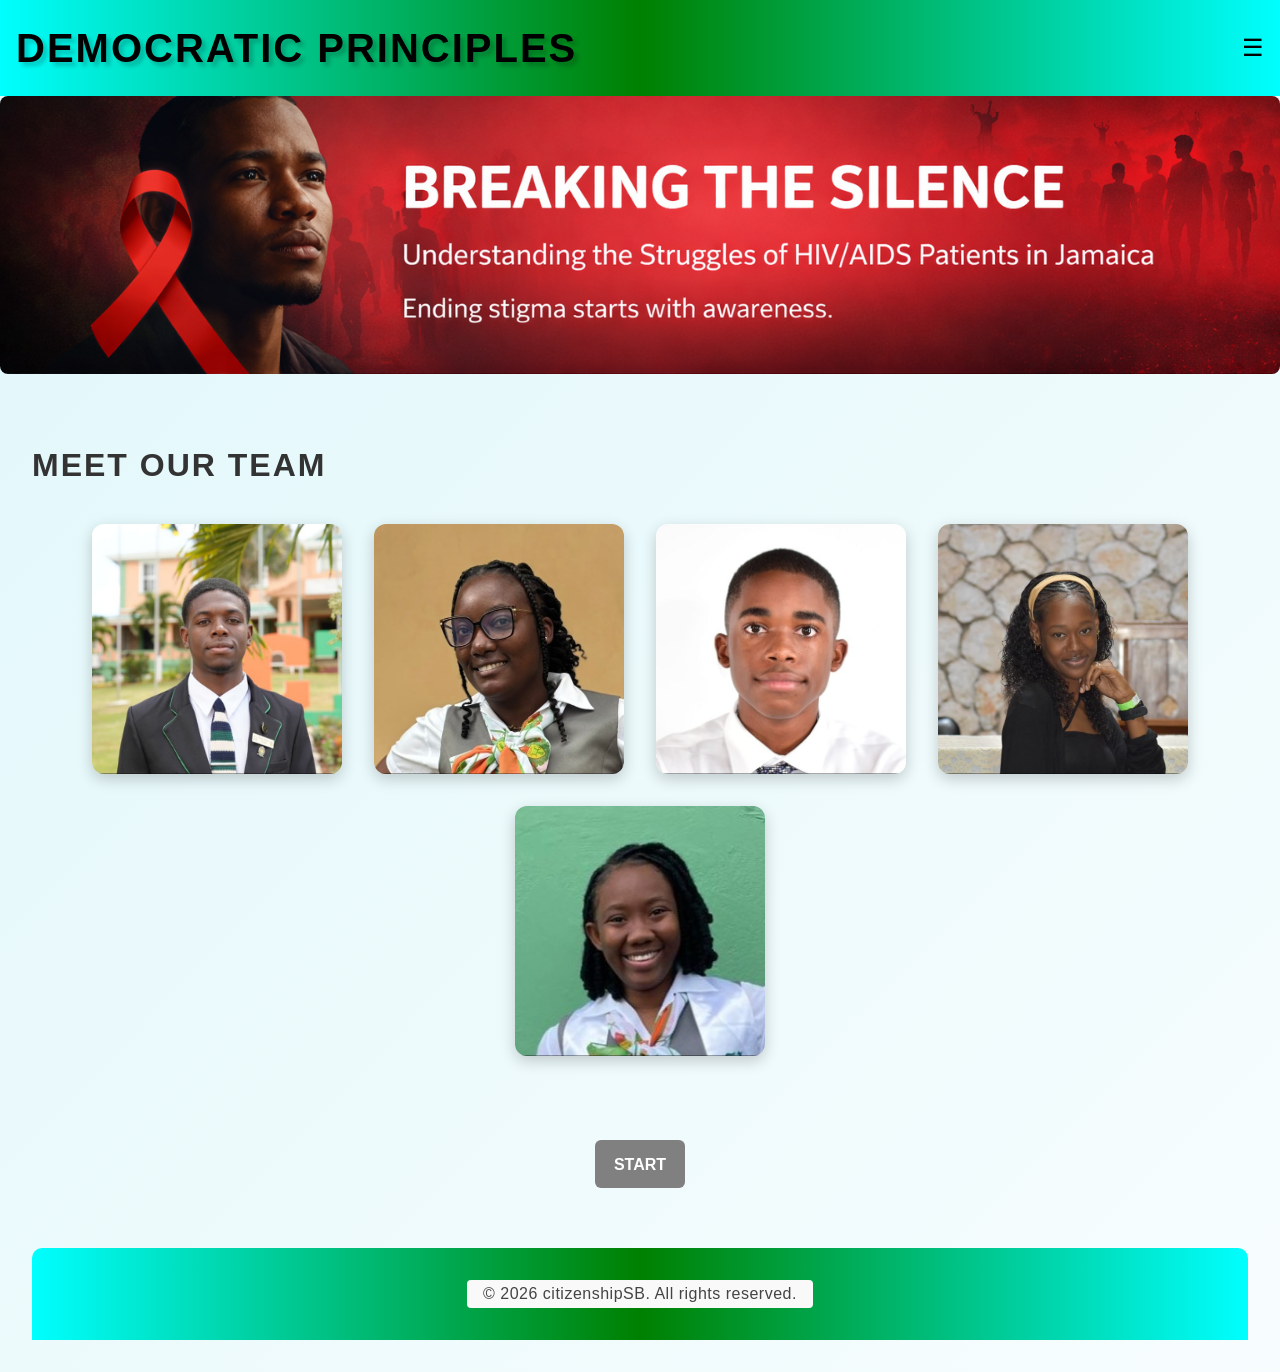
<file: index.html>
<!DOCTYPE html>
<html lang="en">
<head>
  <meta charset="UTF-8">
  <meta name="viewport" content="width=device-width, initial-scale=1.0">
  <title>Democratic Principles</title>
  <link rel="stylesheet" href="style.css">
</head>
<body>
  <!-- Header -->
  <header>
    <h1>DEMOCRATIC PRINCIPLES</h1>
    <nav>
      <div class="hamburger" onclick="toggleMenu()">☰</div>
      <ul id="menu">
        <li><a href="index.html">Home</a></li>
        <li><a href="TASK1.html">Read</a></li>
        <li><a href="TASK5.html">Bibliography</a></li>
      </ul>
    </nav>
  </header>

  <!-- Slideshow Banner -->
  <section class="slideshow">
    <div class="slides fade">
      <img src="banner1.png" alt="Cyan Banner">
    </div>
    <div class="slides fade">
      <img src="banner2.png" alt="Pink Banner">
    </div>
    <div class="slides fade">
      <img src="banner3.png" alt="Green Banner">
    </div>
  </section>

  <!-- Body Content -->
  <main>
    <article>
      <h2About US</h2>

<section class="team">
  <h2>Meet Our Team</h2>
  <div class="team-container">
    <!-- Member 1 -->
    <div class="member">
      <img src="member1.jpeg" alt="Member 1">
      <div class="overlay">
        <h3>Phillip Walker</h3>
        <p><strong>ID:</strong> CH23000439</p>

      </div>
    </div>

    <!-- Member 2 -->
    <div class="member">
      <img src="member5.jpeg" alt="Member 2">
      <div class="overlay">
        <h3>Anakay Richards</h3>
        <p><strong>ID:</strong> CH23000292</p>
         </div>
    </div>

    <!-- Member 3 -->
    <div class="member">
      <img src="member2.jpeg" alt="Member 3">
      <div class="overlay">
        <h3>Ajahni Muschette</h3>
        <p><strong>ID:</strong> CH23000254</p>
         </div>
    </div>

    <!-- Member 4 -->
    <div class="member">
      <img src="member4.jpeg" alt="Member 4">
      <div class="overlay">
        <h3>Riana Maxwell</h3>
        <p><strong>ID:</strong> CH23000022</p>
        
      </div>
    </div>

    <!-- Member 5 -->
    <div class="member">
      <img src="member3.jpeg" alt="Member 5">
      <div class="overlay">
        <h3>Elizabeth Johnson</h3>
        <p><strong>ID:</strong> Ch23000088</p>
      </div>
    </div>
  </div>
</section>
<br><br><br>
<div class="btn-center">
    <a href="TASK1.html" class="btn gray"><b>START</b></a>
  </div><br><br>
  <!-- Footer -->
  <footer>
    <p>&copy; 2026 citizenshipSB. All rights reserved.</p>
  </footer>


  <script src="Functions.js"></script>
</body>
</html>
</file>
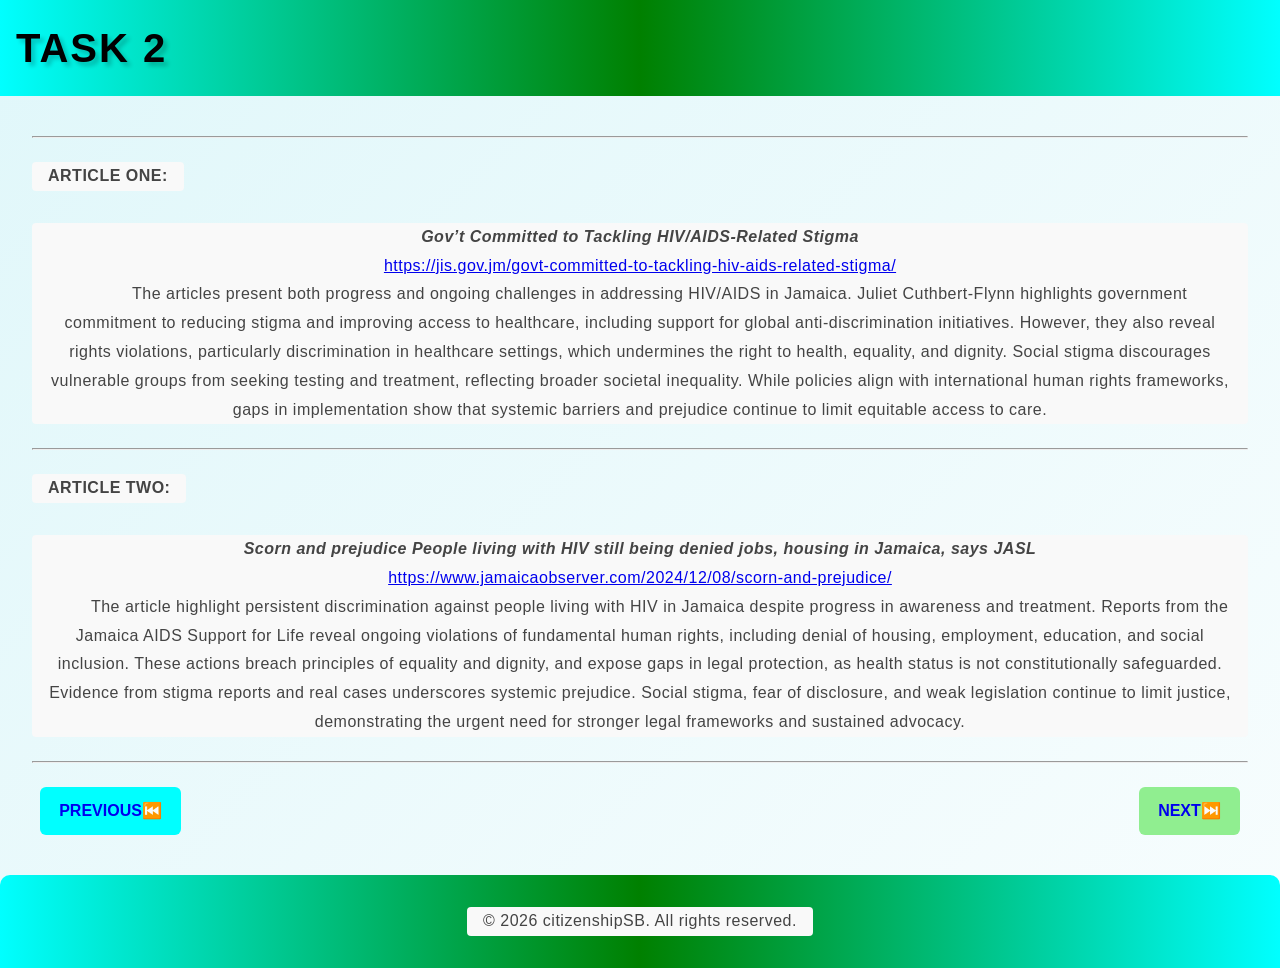
<file: TASK2.html>
<!DOCTYPE html>
<html lang="en">
<head>
  <meta charset="UTF-8">
  <meta name="viewport" content="width=device-width, initial-scale=1.0">
  <title>Democratic Principles</title>
  <link rel="stylesheet" href="style.css">
</head>
<body>
  <!-- Header -->
  <header>
    <h1>TASK 2</h1>
      </header>

 
  <!-- Body Content -->
  <main>
    <article>
	<hr>
      <p><B>ARTICLE ONE: </B></p>
      <p>
<i><b>Gov’t Committed to Tackling HIV/AIDS-Related Stigma</b></i><br>

<a href="https://jis.gov.jm/govt-committed-to-tackling-hiv-aids-related-stigma/">https://jis.gov.jm/govt-committed-to-tackling-hiv-aids-related-stigma/</a><br>

&nbsp;&nbsp;&nbsp;&nbsp;&nbsp;&nbsp;&nbsp;&nbsp;The articles present both progress and ongoing challenges in addressing HIV/AIDS in Jamaica. Juliet Cuthbert-Flynn highlights government commitment to reducing stigma and improving access to healthcare, including support for global anti-discrimination initiatives. However, they also reveal rights violations, particularly discrimination in healthcare settings, which undermines the right to health, equality, and dignity. Social stigma discourages vulnerable groups from seeking testing and treatment, reflecting broader societal inequality. While policies align with international human rights frameworks, gaps in implementation show that systemic barriers and prejudice continue to limit equitable access to care.
      </p>
<hr>
   <p><B>ARTICLE TWO: </B></p>
      <p>
<i><b>Scorn and prejudice
People living with HIV still being denied jobs, housing in Jamaica, says JASL</b></i><br>

<a href="https://www.jamaicaobserver.com/2024/12/08/scorn-and-prejudice/">https://www.jamaicaobserver.com/2024/12/08/scorn-and-prejudice/</a><br>

&nbsp;&nbsp;&nbsp;&nbsp;&nbsp;&nbsp;&nbsp;&nbsp;The article highlight persistent discrimination against people living with HIV in Jamaica despite progress in awareness and treatment. Reports from the Jamaica AIDS Support for Life reveal ongoing violations of fundamental human rights, including denial of housing, employment, education, and social inclusion. These actions breach principles of equality and dignity, and expose gaps in legal protection, as health status is not constitutionally safeguarded. Evidence from stigma reports and real cases underscores systemic prejudice. Social stigma, fear of disclosure, and weak legislation continue to limit justice, demonstrating the urgent need for stronger legal frameworks and sustained advocacy.
      </p>
<hr>
<div class="buttons">
  <div class="btn-left">
    <a href="TASK1.html" class="btn cyan"><b>PREVIOUS⏮️</b></a>
  </div>

  <div class="btn-right">
    <a href="TASK3.html" class="btn green"><b>NEXT⏭️</b></a>
  </div>
</div>

    </article>
  </main>

  <!-- Footer -->
  <footer>
    <p>&copy; 2026 citizenshipSB. All rights reserved.</p>
  </footer>

  <script src="Functions.js"></script>
</body>
</html>
</file>
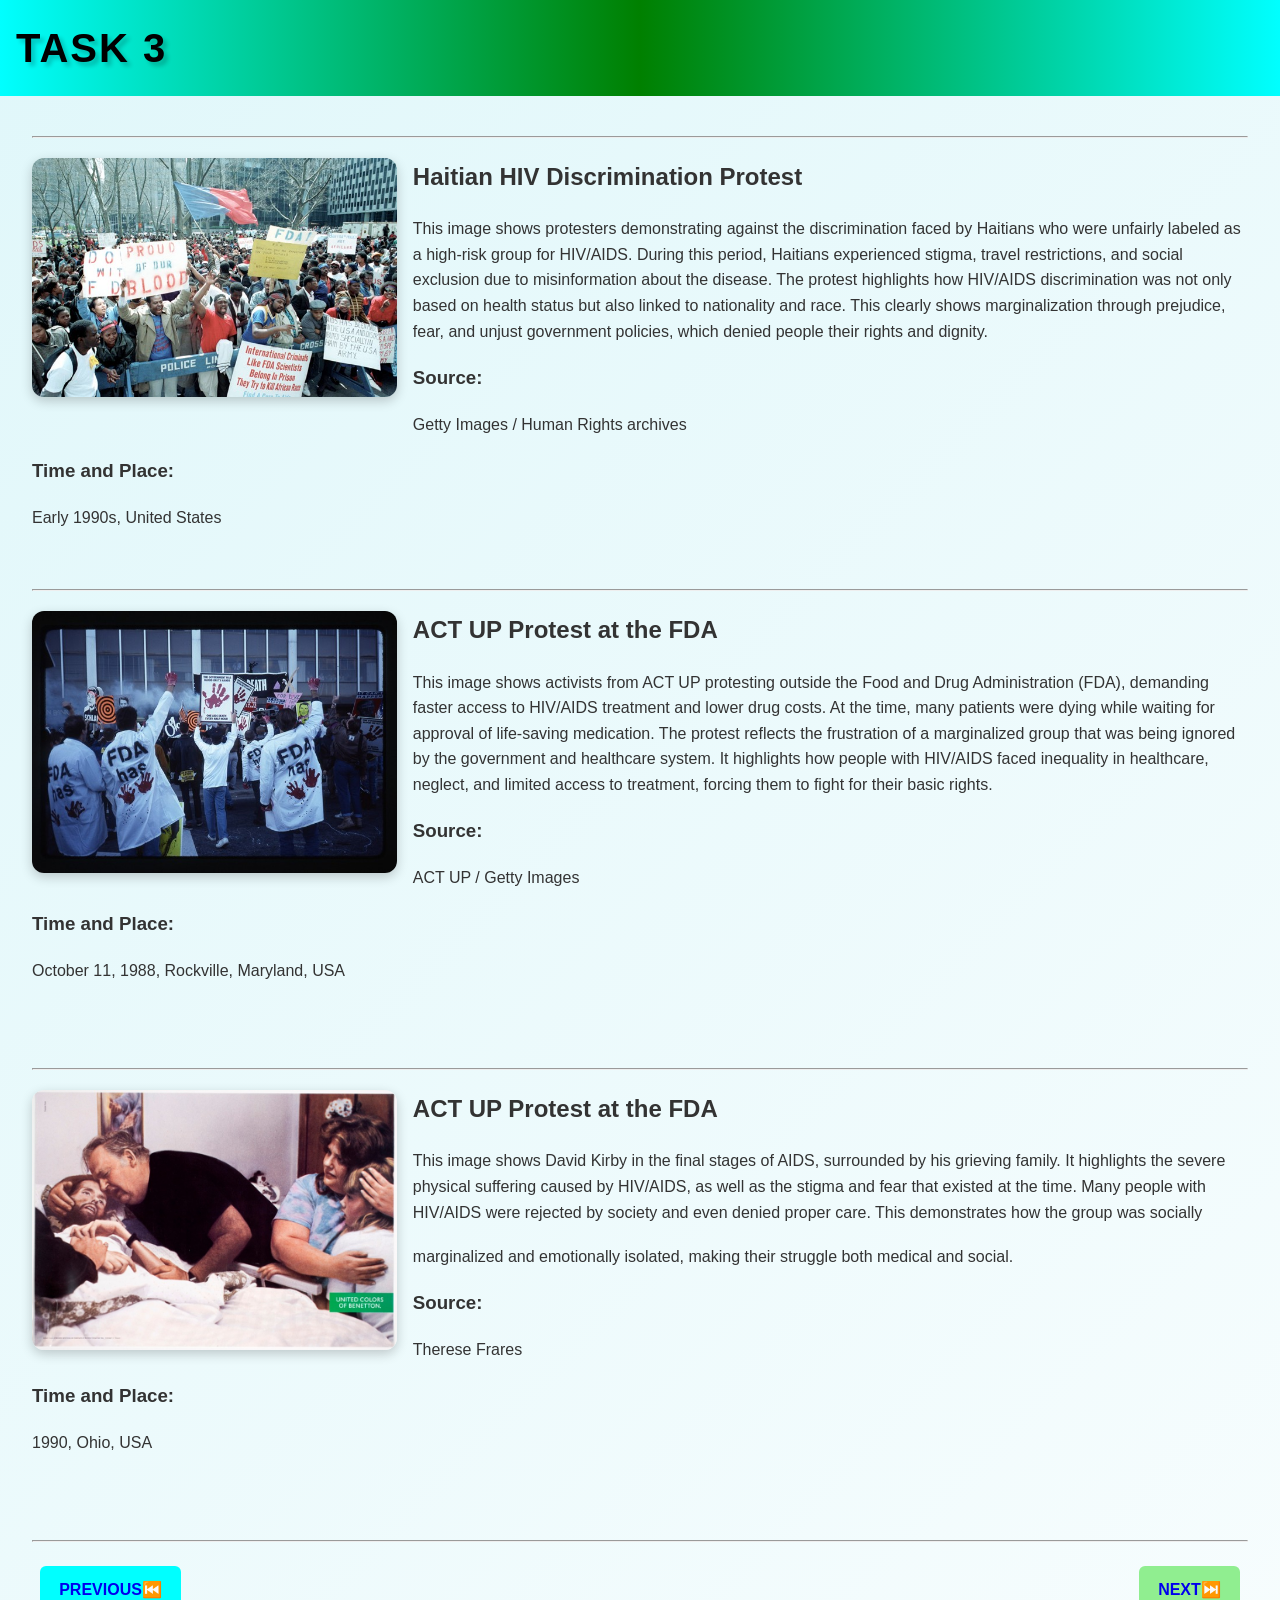
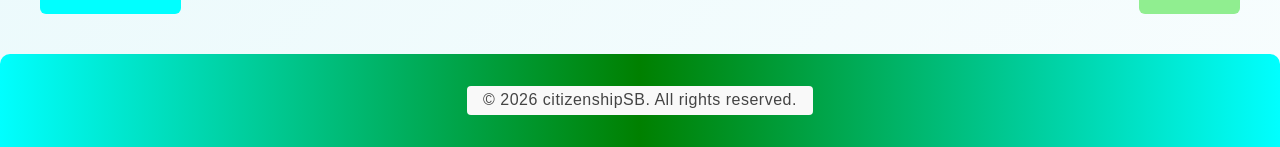
<file: TASK3.html>
<!DOCTYPE html>
<html lang="en">
<head>
  <meta charset="UTF-8">
  <meta name="viewport" content="width=device-width, initial-scale=1.0">
  <title>Democratic Principles</title>
  <link rel="stylesheet" href="style.css">
</head>
<body>
  <!-- Header -->
  <header>
    <h1>TASK 3</h1>
     </header>

  
  <!-- Body Content -->
  <main>
    <article>
    
<hr>
<div class="image-paragraph">
  <img src="img1.jpg" alt="Profile Image">
<h2>Haitian HIV Discrimination Protest </h2>
  <p2>
This image shows protesters demonstrating against the discrimination faced by Haitians who were unfairly labeled as a high-risk group for HIV/AIDS. During this period, Haitians experienced stigma, travel restrictions, and social exclusion due to misinformation about the disease. The protest highlights how HIV/AIDS discrimination was not only based on health status but also linked to nationality and race. This clearly shows marginalization through prejudice, fear, and unjust government policies, which denied people their rights and dignity.
  </p2>
<h3>Source:</h3><p2>Getty Images / Human Rights archives</p2>
<h3>Time and Place:</h3>

<p2>Early 1990s, United States</p2>
</div><br><br>
<hr>
<div class="image-paragraph">
  <img src="img2.jpg" alt="Profile Image">
<h2>ACT UP Protest at the FDA </h2>
  <p2>
This image shows activists from ACT UP protesting outside the Food and Drug Administration (FDA), demanding faster access to HIV/AIDS treatment and lower drug costs. At the time, many patients were dying while waiting for approval of life-saving medication. The protest reflects the frustration of a marginalized group that was being ignored by the government and healthcare system. It highlights how people with HIV/AIDS faced inequality in healthcare, neglect, and limited access to treatment, forcing them to fight for their basic rights.  </p2>
<h3>Source:</h3><p2>ACT UP / Getty Images</p2>
<h3>Time and Place:</h3>

<p2>October 11, 1988, Rockville, Maryland, USA</p2>
</div><br><br><br>
<hr>
<div class="image-paragraph">
  <img src="img3.jpg" alt="Profile Image">
<h2>ACT UP Protest at the FDA </h2>
  <p2>
This image shows David Kirby in the final stages of AIDS, surrounded by his grieving family. It highlights the severe physical suffering caused by HIV/AIDS, as well as the stigma and fear that existed at the time. Many people with HIV/AIDS were rejected by society and even denied proper care. This demonstrates how the group was socially marginalized and emotionally isolated, making their struggle both medical and social.</p>
<h3>Source:</h3><p2>Therese Frares</p2>
<h3>Time and Place:</h3>

<p2>1990, Ohio, USA</p2>
</div><br><br><br>
</article>
<hr>
<div class="buttons">
  <div class="btn-left">
    <a href="TASK2.html" class="btn cyan"><b>PREVIOUS⏮️</b></a>
  </div>

  <div class="btn-right">
    <a href="TASK4.html" class="btn green"><b>NEXT⏭️</b></a>
  </div>
</div>
  </main>

  <!-- Footer -->
  <footer>
    <p>&copy; 2026 citizenshipSB. All rights reserved.</p>
  </footer>

  <script src="Functions.js"></script>
</body>
</html>
</file>
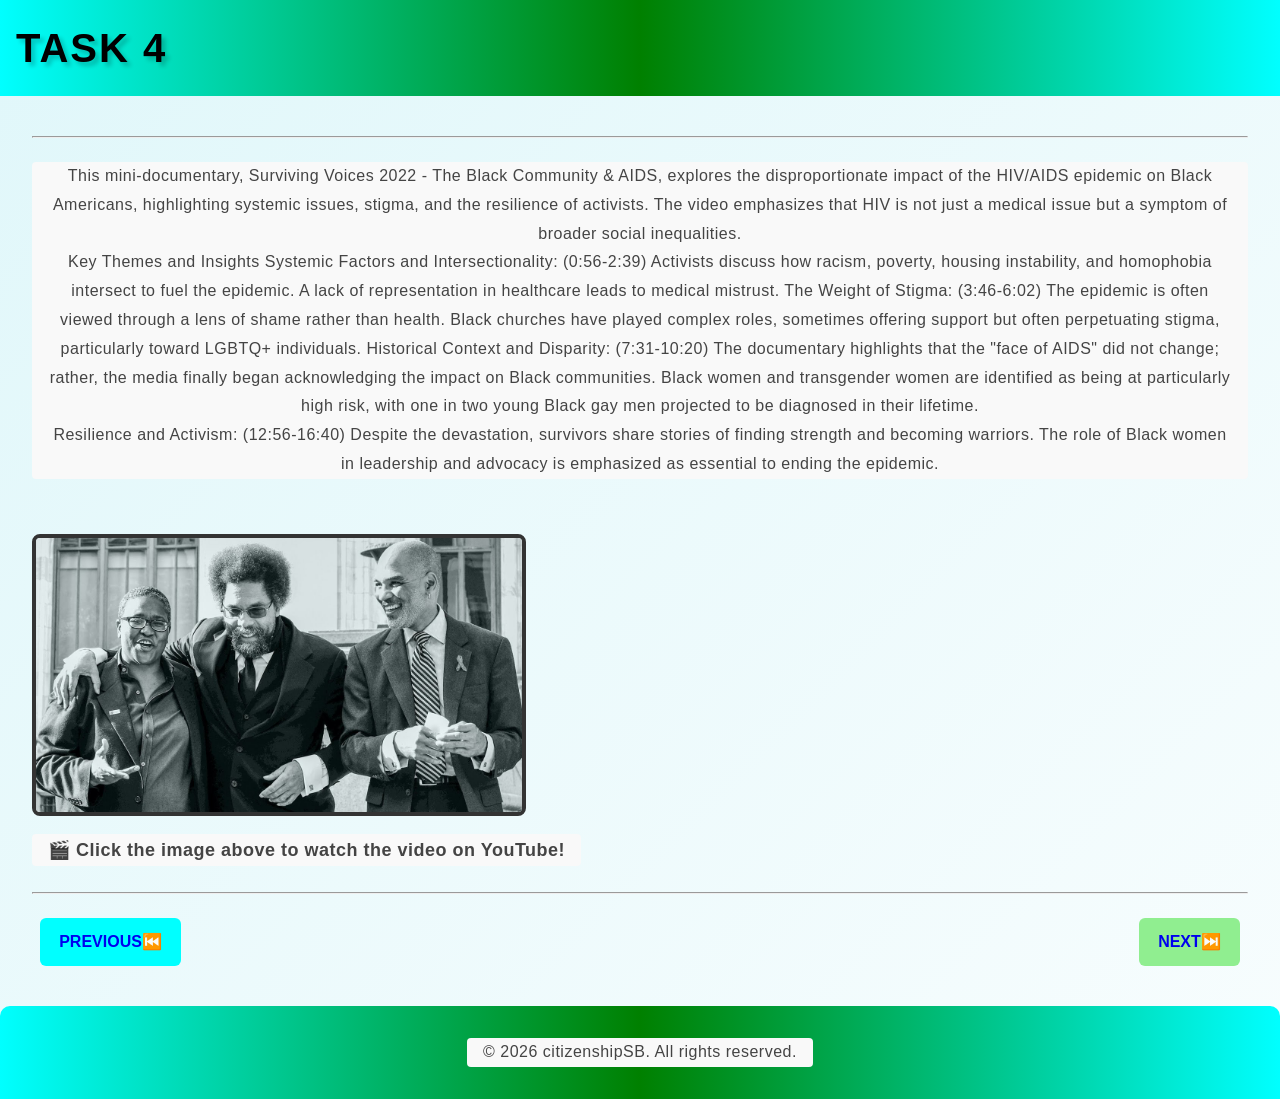
<file: TASK4.html>
<!DOCTYPE html>
<html lang="en">
<head>
  <meta charset="UTF-8">
  <meta name="viewport" content="width=device-width, initial-scale=1.0">
  <title>Democratic Principles</title>
  <link rel="stylesheet" href="style.css">
</head>
<body>
  <!-- Header -->
  <header>
    <h1>TASK 4</h1>
     </header>

  
  <!-- Body Content -->
  <main>
    <article>
    


<hr>
<p>This mini-documentary, Surviving Voices 2022 - The Black Community & AIDS, explores the disproportionate impact of the HIV/AIDS epidemic on Black Americans, highlighting systemic issues, stigma, and the resilience of activists. The video emphasizes that HIV is not just a medical issue but a symptom of broader social inequalities.
<br>
Key Themes and Insights
Systemic Factors and Intersectionality: (0:56-2:39) Activists discuss how racism, poverty, housing instability, and homophobia intersect to fuel the epidemic. A lack of representation in healthcare leads to medical mistrust.
The Weight of Stigma: (3:46-6:02) The epidemic is often viewed through a lens of shame rather than health. Black churches have played complex roles, sometimes offering support but often perpetuating stigma, particularly toward LGBTQ+ individuals.
Historical Context and Disparity: (7:31-10:20) The documentary highlights that the "face of AIDS" did not change; rather, the media finally began acknowledging the impact on Black communities. Black women and transgender women are identified as being at particularly high risk, with one in two young Black gay men projected to be diagnosed in their lifetime.<br>
Resilience and Activism: (12:56-16:40) Despite the devastation, survivors share stories of finding strength and becoming warriors. The role of Black women in leadership and advocacy is emphasized as essential to ending the epidemic.<p>
 <!-- YouTube video embed -->

<div class="video-link">
    <a href="https://www.youtube.com/watch?v=SokuRWJsG74" target="_blank">
      <img src="youtube.jpg" alt="Click to watch on YouTube">
    </a><br>
    <p>🎬 Click the image above to watch the video on YouTube!</p>
  </div>




<hr>
<div class="buttons">
  <div class="btn-left">
    <a href="TASK3.html" class="btn cyan"><b>PREVIOUS⏮️</b></a>
  </div>

  <div class="btn-right">
    <a href="TASK5.html" class="btn green"><b>NEXT⏭️</b></a>
  </div>
</div>
  </main>

  <!-- Footer -->
  <footer>
    <p>&copy; 2026 citizenshipSB. All rights reserved.</p>
  </footer>


  <script src="Functions.js"></script>
</body>
</html>
</file>
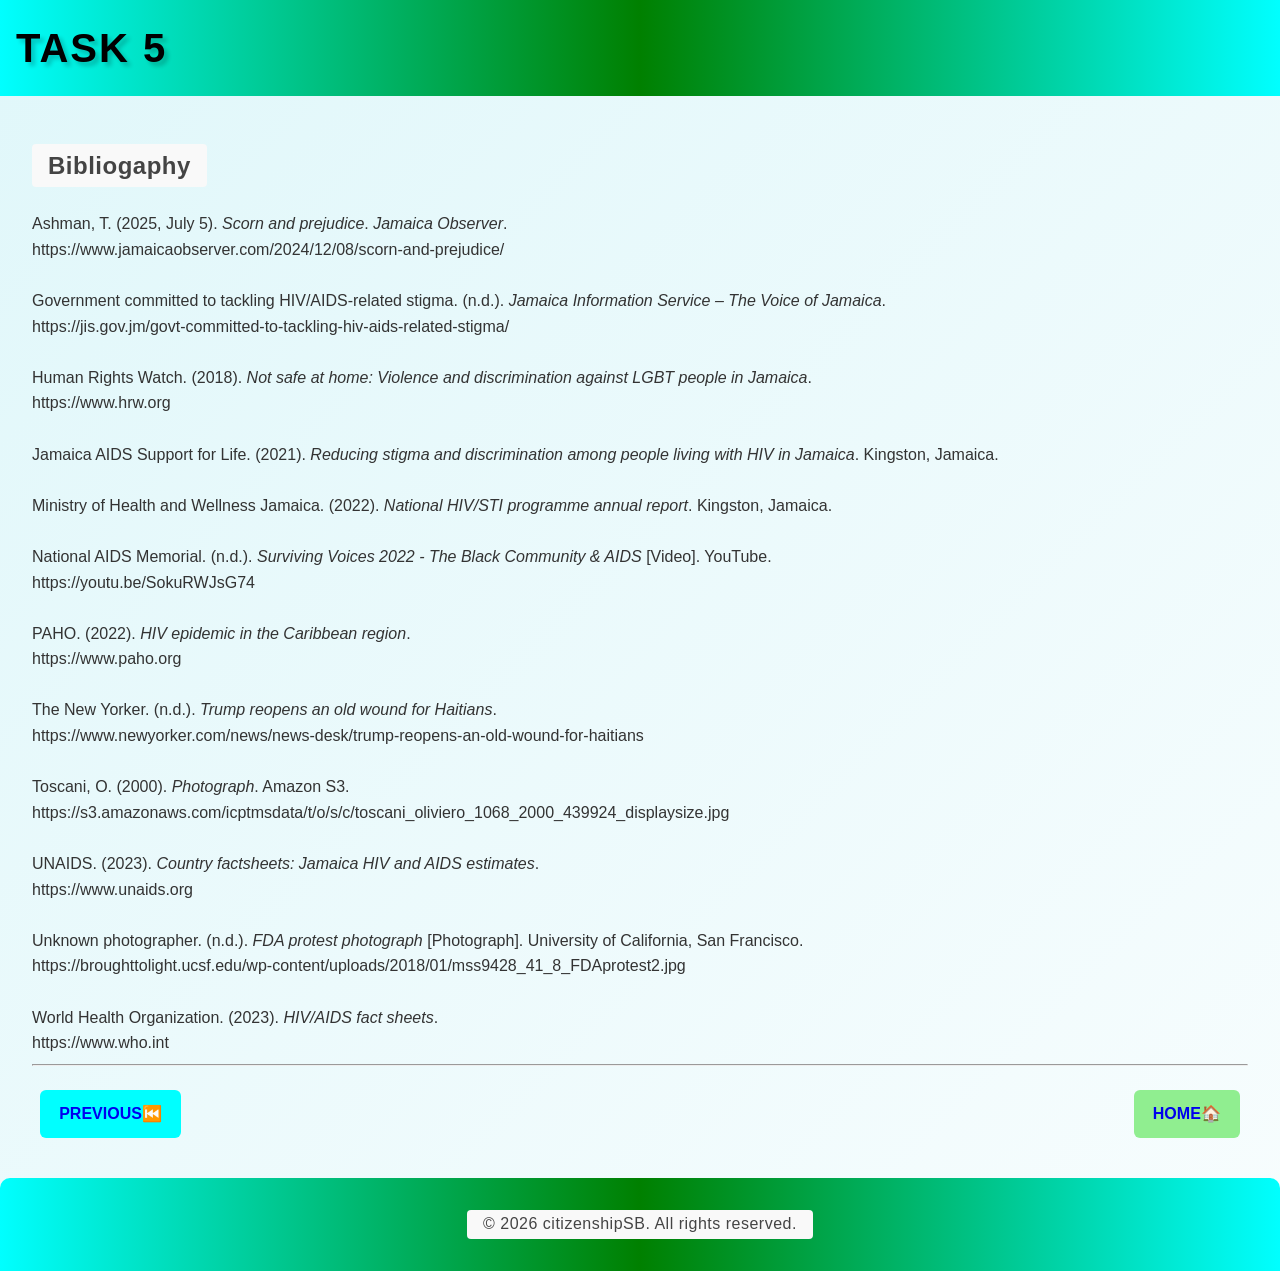
<file: TASK5.html>
<!DOCTYPE html>
<html lang="en">
<head>
  <meta charset="UTF-8">
  <meta name="viewport" content="width=device-width, initial-scale=1.0">
  <title>Democratic Principles</title>
  <link rel="stylesheet" href="style.css">
</head>
<body>
  <!-- Header -->
  <header>
    <h1>TASK 5</h1>
     </header>

  
  <!-- Body Content -->
  <main>
   
    



    <p style="text-align: center; font-size: 1.5rem;"><b>Bibliogaphy</b></p><br> 
<p2>
Ashman, T. (2025, July 5). <i>Scorn and prejudice</i>. <i>Jamaica Observer</i>.<br>
https://www.jamaicaobserver.com/2024/12/08/scorn-and-prejudice/<br><br>

Government committed to tackling HIV/AIDS-related stigma. (n.d.). <i>Jamaica Information Service – The Voice of Jamaica</i>.<br>
https://jis.gov.jm/govt-committed-to-tackling-hiv-aids-related-stigma/<br><br>

Human Rights Watch. (2018). <i>Not safe at home: Violence and discrimination against LGBT people in Jamaica</i>.<br>
https://www.hrw.org<br><br>

Jamaica AIDS Support for Life. (2021). <i>Reducing stigma and discrimination among people living with HIV in Jamaica</i>. Kingston, Jamaica.<br><br>

Ministry of Health and Wellness Jamaica. (2022). <i>National HIV/STI programme annual report</i>. Kingston, Jamaica.<br><br>

National AIDS Memorial. (n.d.). <i>Surviving Voices 2022 - The Black Community & AIDS</i> [Video]. YouTube.<br>
https://youtu.be/SokuRWJsG74<br><br>

PAHO. (2022). <i>HIV epidemic in the Caribbean region</i>.<br>
https://www.paho.org<br><br>

The New Yorker. (n.d.). <i>Trump reopens an old wound for Haitians</i>.<br>
https://www.newyorker.com/news/news-desk/trump-reopens-an-old-wound-for-haitians<br><br>

Toscani, O. (2000). <i>Photograph</i>. Amazon S3.<br>
https://s3.amazonaws.com/icptmsdata/t/o/s/c/toscani_oliviero_1068_2000_439924_displaysize.jpg<br><br>

UNAIDS. (2023). <i>Country factsheets: Jamaica HIV and AIDS estimates</i>.<br>
https://www.unaids.org<br><br>

Unknown photographer. (n.d.). <i>FDA protest photograph</i> [Photograph]. University of California, San Francisco.<br>
https://broughttolight.ucsf.edu/wp-content/uploads/2018/01/mss9428_41_8_FDAprotest2.jpg<br><br>

World Health Organization. (2023). <i>HIV/AIDS fact sheets</i>.<br>
https://www.who.int
</p2>
<hr>
<div class="buttons">
  <div class="btn-left">
    <a href="TASK4.html" class="btn cyan"><b>PREVIOUS⏮️</b></a>
  </div>
  
  <div class="btn-right">
    <a href="index.html" class="btn green"><b>HOME🏠</b></a>
  </div>
</div>
  </main>

  <!-- Footer -->
  <footer>
    <p>&copy; 2026 citizenshipSB. All rights reserved.</p>
  </footer>


  <script src="Functions.js"></script>
</body>
</html>
</file>
<file: style.css>
/* Modern Background */
body {
  margin: 0;
  font-family: 'Segoe UI', Tahoma, Geneva, Verdana, sans-serif;
  line-height: 1.6;
  background: linear-gradient(135deg, #e0f7fa, #fff, #ffe0e0, #e0ffe0);
  background-size: 400% 400%;
  animation: gradientShift 15s ease infinite;
  color: #333;
}

/* Smooth gradient animation */
@keyframes gradientShift {
  0% { background-position: 0% 50%; }
  50% { background-position: 100% 50%; }
  100% { background-position: 0% 50%; }
}

/* Header */
header {
  background: linear-gradient(90deg, cyan, green, cyan);
  color: #000;
  padding: 1rem;
  display: flex;
  justify-content: space-between;
  align-items: center;
}

header h1 {
  margin: 0;
  font-size: 2.5rem;
  font-weight: 800;
  text-align: center;
  letter-spacing: 2px;
  text-transform: uppercase;
  text-shadow: 4px 4px 4px rgba(0,0,0,0.2);
}
/* Navigation */
nav {
  position: relative;
}

nav ul {
  list-style: none;
  display: none; /* Hidden by default */
  gap: 1rem;
  transition: transform 0.3s ease, opacity 0.3s ease;
}

nav ul li a {
  text-decoration: none;
  color: #000;
  font-weight: bold;
  position: relative;
}

nav ul li a::after {
  content: "";
  position: absolute;
  width: 0%;
  height: 2px;
  bottom: -3px;
  left: 0;
  background: red;
  transition: width 0.3s ease;
}

nav ul li a:hover::after {
  width: 100%;
}

/* Hamburger */
.hamburger {
  display: block;
  font-size: 1.5rem;
  cursor: pointer;
}

/* Show menu when active */
nav ul.active {
  display: flex;
  flex-direction: column;
  background: #fff;
  position: absolute;
  top: 60px;
  right: 10px;
  padding: 1rem;
  border-radius: 8px;
  box-shadow: 0 5px 15px rgba(0,0,0,0.2);
  transform: translateX(0);
  opacity: 1;
}

/* Slideshow */
.slideshow {
  position: relative;
  max-width: 100%;
  margin: auto;
  overflow: hidden;
}

.slides {
  display: none;
  animation: fade 1s ease-in-out;
}

.slides img {
  width: 100%;
  height: auto;
  border-radius: 8px;
}

@keyframes fade {
  from {opacity: 0.4;}
  to {opacity: 1;}
}

/* Article */
main {
  padding: 2rem;
}

.hover-img {
  width: 100%;
  max-width: 400px;
  border-radius: 8px;
  transition: transform 0.3s ease, box-shadow 0.3s ease;
}

.hover-img:hover {
  transform: scale(1.05);
  box-shadow: 0 5px 15px rgba(0,0,0,0.3);
}
/* Buttons container */
.buttons {
  display: flex;
  justify-content: space-between; /* spreads left, center, right */
  align-items: center;
  margin-top: 1rem;
}
.btn {
  display: inline-block; /* ensures anchors behave like buttons */
  text-decoration: none; /* removes underline */
}

/* Individual button wrappers */
.btn-left {
  flex: 1;
  display: flex;
  justify-content: flex-start;
}

.btn-center {
  flex: 1;
  display: flex;
  justify-content: center;
}

.btn-right {
  flex: 1;
  display: flex;
  justify-content: flex-end;
}

/* Button styles */
.btn {
  padding: 0.7rem 1.2rem;
  margin: 0.5rem;
  border: none;
  cursor: pointer;
  font-size: 1rem;
  border-radius: 6px;
  transition: transform 0.3s ease, background 0.3s ease, box-shadow 0.3s ease;
}

/* Colors */
.btn.cyan { background: cyan; }
.btn.gray { background: gray; color: #fff; }  /* changed from red to gray */
.btn.green { background: lightgreen; }

.btn:hover {
  transform: translateY(-3px);
  box-shadow: 0 4px 12px rgba(0,0,0,0.2);
  background: #000;
  color: #fff;
}
/* Footer */
footer {
  background: linear-gradient(90deg, cyan, green, cyan);
  color: #fff;
  text-align: center;
  padding: 1rem;
  border-top-left-radius: 10px;
  border-top-right-radius: 10px;
}

|||||||||||||||||||||||||||||
/* Team Section */
.team {
  padding: 3rem 2rem;
  text-align: center;
}

.team h2 {
  font-size: 2rem;
  margin-bottom: 2rem;
  font-weight: 700;
  text-transform: uppercase;
  letter-spacing: 2px;
}

.team-container {
  display: flex;
  flex-wrap: wrap;
  justify-content: center;
  gap: 2rem;
}

.member {
  position: relative;
  width: 250px;
  height: 250px;
  overflow: hidden;
  border-radius: 12px;
  box-shadow: 0 5px 15px rgba(0,0,0,0.2);
  cursor: pointer;
}

.member img {
  width: 100%;
  height: 100%;
  object-fit: cover;
  transition: transform 0.4s ease;
}

.member:hover img {
  transform: scale(1.1);
}

/* Overlay with details */
.overlay {
  position: absolute;
  bottom: 0;
  left: 0;
  right: 0;
  background: rgba(0,0,0,0.8);
  color: #fff;
  padding: 1rem;
  transform: translateY(100%);
  transition: transform 0.4s ease;
  text-align: left;
  font-size: 0.9rem;
}

.member:hover .overlay {
  transform: translateY(0);
}

.overlay h3 {
  margin-top: 0;
  color: cyan; /* Theme accent */
}

.overlay p strong {
  color: red; /* Theme accent */
}

||||||||||||||||||||||||||||||||
/* Article Button */
.article-button-container {
  display: flex;              /* Use flexbox for reliable centering */
  justify-content: center;    /* Center horizontally */
  margin: 2rem 0;
}

.article-btn {
  display: inline-block;
  background: red;
  color: #fff;
  font-size: 1.5rem;
  font-weight: bold;
  padding: 1rem 2.5rem;
  border-radius: 10px;
  text-decoration: none;
  transition: transform 0.3s ease, box-shadow 0.3s ease;
}

.article-btn:hover {
  transform: translateY(-4px);
  box-shadow: 0 6px 15px rgba(0,0,0,0.3);
  background: #b30000; /* darker red on hover */
}

/* Navigation */
nav {
  position: relative;
  z-index: 1000; /* ensures menu is above slideshow */
}

nav ul.active {
  display: flex;
  flex-direction: column;
  background: #fff;
  position: absolute;
  top: 60px;
  right: 10px;
  padding: 1rem;
  border-radius: 8px;
  box-shadow: 0 5px 15px rgba(0,0,0,0.2);
  transform: translateX(0);
  opacity: 1;
  z-index: 1000; /* keeps dropdown above banner */
}

.member-link {
  text-decoration: none;
  color: inherit;
}

.member-link .member {
  transition: transform 0.3s ease;
}

.member-link:hover .member {
  transform: scale(1.05);
}
.image-paragraph img {
  float: left;               /* Aligns image to the left */
  width: 30%;              /* Adjust size as needed */
  height: auto;
  margin: 0 1rem 1rem 0;     /* Space around the image */
  border-radius: 12px;       /* Rounded corners */
  box-shadow: 0 4px 12px rgba(0,0,0,0.2); /* Subtle shadow */
}

.image-paragraph p {
  font-size: 1.3rem;
  line-height: 1.6;
  text-align: justify;       /* Makes the text flow nicely */
}
p {
  font-size: 1rem;
  line-height: 1.8;          /* slightly tighter, easier to scan */
  text-align: center;        /* center feels more casual and welcoming */
  padding: 0 1rem;           /* less padding, keeps it balanced */
  font-family: "Trebuchet MS", "Segoe UI", sans-serif;
  color: #444;               /* softer than pure black */
  letter-spacing: 0.5px;     /* adds breathing room */
  background: #f9f9f9;       /* subtle background highlight */
  border-radius: 4px;
  display: inline-block;
  margin-top: 1rem;
}
///////////////////YOUTUBE
.video-link {
      text-align: right;
      margin-top: 40px;
      font-family: Arial, sans-serif;
    }
    .video-link img {
      width: 40%;   /* size it up */
      height: auto;
      cursor: pointer;
      border: 4px solid #333;
      border-radius: 8px;
      transition: transform 0.2s;
    }
    .video-link img:hover {
      transform: scale(1.05);
    }
    .video-link p {
      margin-top: 10px;
      font-size: 18px;
      font-weight: bold;
    }
</file>
